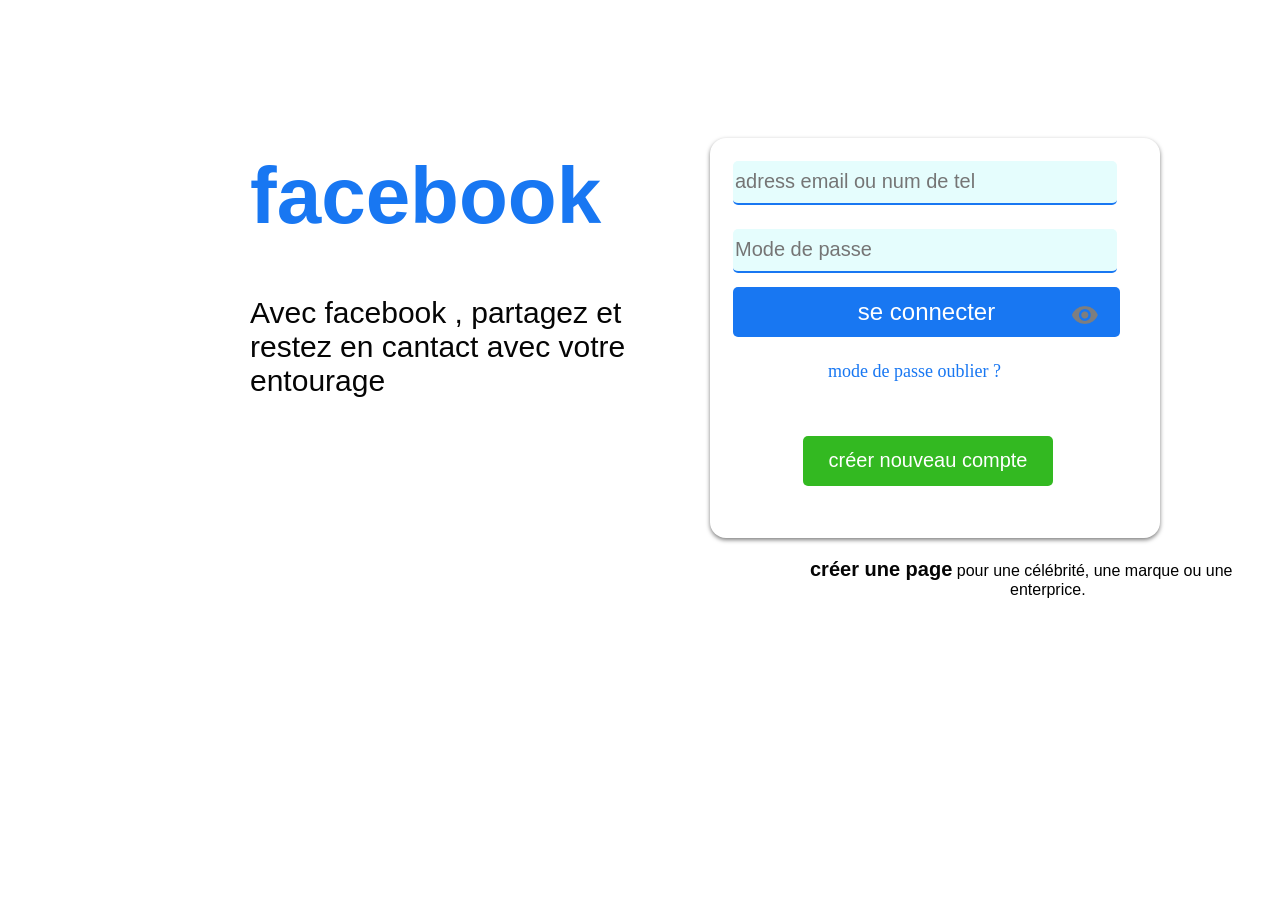
<file: login.html>
<!DOCTYPE html>
<html lang="en">
<head>
    <meta charset="UTF-8">
    <meta http-equiv="X-UA-Compatible" content="IE=edge">
    <meta name="viewport" content="width=device-width, initial-scale=1.0">
    <title>Document</title>
    <link rel="stylesheet" href="css/style.css">
</head>
<body>
    <div class="login1">
        <h1>facebook</h1>
        <p>Avec facebook , partagez et restez en cantact avec votre entourage</p>
    </div>
    <div class="login2">
        <table>
            <tr>
                <td><input type="email" placeholder="adress email ou num de tel"></td>
            </tr>
            <tr>
                <td><input type="password" placeholder="Mode de passe"></td>
                <i><img src="fasfa/history.png"></i>
            </tr>
            <tr>
                <td><a href="index.html"><button class="button1">se connecter</button></a></td>
            </tr>
            <tr>
                <td><a class="href1" href="#">mode de passe oublier ?</a></td>
            </tr>
            <tr>
                <td><button class="button2">créer nouveau compte</button></td>
            </tr>
        </table>
    </div>
    <div class="footer">
        <p><span class="span1">créer une page</span> pour une célébrité, une marque ou une <span class="span2"> enterprice.</span></p>
    </div>
    <script src="java/passwordshowno.js"></script>
</body>
</html>
</file>
<file: css/style.css>
body{
    padding: 0;
    margin: 0;
    background-color: #fff;
    border: none;
}
.login1{
    margin-left: 250px;
    margin-top: 150px;
    margin-right: 650px;
}
.login1 h1{
    color: #1877f2;
    font-family: sans-serif;
    font-size: 80px;
}
.login1 p{
    font-family: 'Gill Sans', 'Gill Sans MT', Calibri, 'Trebuchet MS', sans-serif;
    color: #050505 ;
    background: transparent;
    font-size: 30px;
}
.login2{
    float: right;
    margin-top: -290px;
    margin-right: 120px;
    height: 400px;
    width: 400px;
}
.login2{
    background: #ffffff;
    width: 450px;
    border-radius: 16px;
    box-shadow: 0 2px 4px rgba(0, 0, 0, 0.5);
}
.login2 input{
    height: 40px;
    border: none;
    width: 380px;
    color: #050505;
    background-color: #e5fdfd;
    border-bottom: 2px solid #1877f2;
    border-radius: 5px;
    margin-left: 20px;
    margin-top: 20px;
    font-family: Arial, Helvetica, sans-serif;
    font-size: 20px;
    cursor: s-resize;
}
.login2 .button1{
    background: #1877f2;
    color: #fff;
    border: none;
    border-radius: 5px;
    height: 50px;
    width: 387px;
    margin-left: 20px;
    font-size:x-large ;
    font-family:Arial, Helvetica, sans-serif;
    margin-top: 10px;
    margin-bottom: 20px;
}
.login2 i img{
    position: absolute;
    height: 30px;
    width: 30px;
    right: 180px;
    color: #ccc;
    top: 35%;
    transform: translateY(-50%);
    cursor: pointer;
}
.login2 .href1{
    text-decoration: none;
    margin-left: 115px;
    color: #1877f2;
    font-size: 18px;
    font-family: cursive;
    
}
.login2 .button2{
    background: #33b921;
    color: #fff;
    border: none;
    border-radius: 5px;
    height: 50px;
    width: 250px;
    margin-left: 90px;
    font-size: 20px ;
    font-family:Arial, Helvetica, sans-serif;
    margin-top: 10px;
    margin-top: 50px;
}
.footer .span1{
    font-size: 20px;
    color: #050505; 
    font-weight: bold;
}
.footer p{
    font-family: sans-serif;
    margin-left: 810px;
    margin-top: 160px;
    width: 500px;
}
.footer .span2{
    margin-left: 200px;
}
</file>
